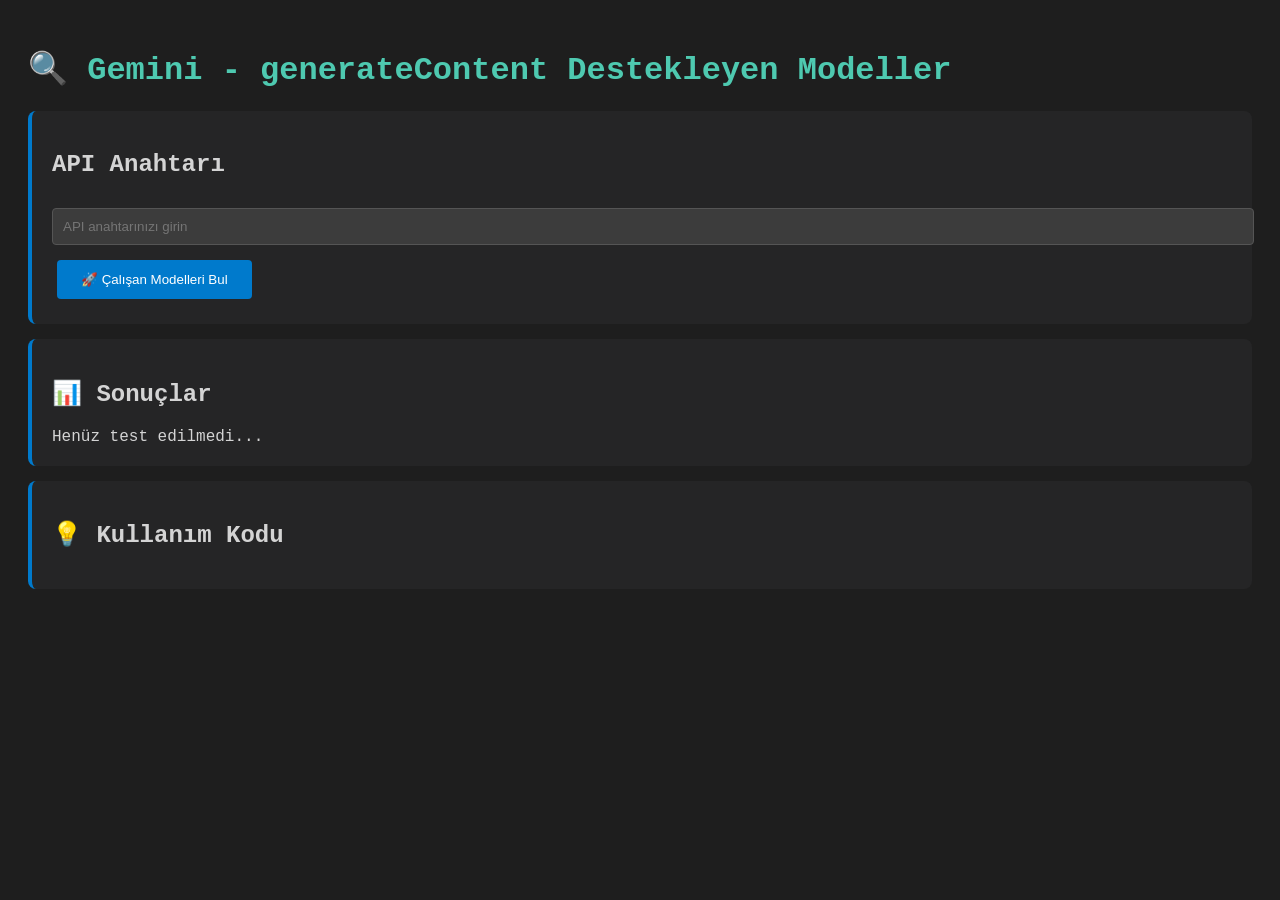
<file: find-working-model.html>
<!DOCTYPE html>
<html lang="tr">
<head>
    <meta charset="UTF-8">
    <title>Gemini - Çalışan Modelleri Bul</title>
    <style>
        body {
            font-family: 'Courier New', monospace;
            padding: 20px;
            background: #1e1e1e;
            color: #d4d4d4;
        }
        .box {
            background: #252526;
            padding: 20px;
            margin: 15px 0;
            border-radius: 8px;
            border-left: 4px solid #007acc;
        }
        button {
            background: #007acc;
            color: white;
            border: none;
            padding: 12px 24px;
            border-radius: 4px;
            cursor: pointer;
            margin: 5px;
        }
        button:hover { background: #005a9e; }
        input {
            width: 100%;
            padding: 10px;
            background: #3c3c3c;
            border: 1px solid #555;
            color: #d4d4d4;
            border-radius: 4px;
            margin: 10px 0;
        }
        pre {
            background: #1e1e1e;
            padding: 15px;
            border-radius: 4px;
            overflow-x: auto;
            font-size: 12px;
        }
        .success { color: #4ec9b0; }
        .error { color: #f48771; }
        .model-item {
            padding: 10px;
            margin: 5px 0;
            background: #1e1e1e;
            border-radius: 4px;
            border-left: 3px solid #4ec9b0;
        }
    </style>
</head>
<body>
    <h1 style="color: #4ec9b0;">🔍 Gemini - generateContent Destekleyen Modeller</h1>
    
    <div class="box">
        <h2>API Anahtarı</h2>
        <input type="password" id="apiKey" placeholder="API anahtarınızı girin">
        <button onclick="findWorkingModels()">🚀 Çalışan Modelleri Bul</button>
    </div>

    <div class="box">
        <h2>📊 Sonuçlar</h2>
        <div id="results">Henüz test edilmedi...</div>
    </div>

    <div class="box">
        <h2>💡 Kullanım Kodu</h2>
        <div id="code"></div>
    </div>

    <script>
        async function findWorkingModels() {
            const apiKey = document.getElementById('apiKey').value.trim();
            const resultsDiv = document.getElementById('results');
            const codeDiv = document.getElementById('code');
            
            if (!apiKey) {
                resultsDiv.innerHTML = '<span class="error">❌ API anahtarı girin!</span>';
                return;
            }

            resultsDiv.innerHTML = '<p>🔄 Modeller taranıyor...</p>';
            codeDiv.innerHTML = '';

            try {
                // 1. Tüm modelleri listele
                const listUrl = `https://generativelanguage.googleapis.com/v1beta/models?key=${apiKey}`;
                const listResponse = await fetch(listUrl);
                const listData = await listResponse.json();

                if (!listResponse.ok) {
                    throw new Error(listData.error?.message || 'Model listesi alınamadı');
                }

                const allModels = listData.models || [];
                resultsDiv.innerHTML = `<p class="success">✅ ${allModels.length} model bulundu. generateContent destekleyenler filtreleniyor...</p>`;

                // 2. generateContent destekleyenleri filtrele
                const workingModels = allModels.filter(model => {
                    const methods = model.supportedGenerationMethods || [];
                    return methods.includes('generateContent');
                });

                if (workingModels.length === 0) {
                    resultsDiv.innerHTML += '<p class="error">❌ generateContent destekleyen model bulunamadı!</p>';
                    return;
                }

                // 3. Sonuçları göster
                let html = `<p class="success">✅ ${workingModels.length} çalışan model bulundu:</p>`;
                
                workingModels.forEach(model => {
                    const modelName = model.name.replace('models/', '');
                    html += `<div class="model-item">
                        <strong>${modelName}</strong><br>
                        <small>Display Name: ${model.displayName || 'N/A'}</small><br>
                        <small>Description: ${model.description || 'N/A'}</small>
                    </div>`;
                });

                resultsDiv.innerHTML = html;

                // 4. İlk çalışan modeli test et
                const firstModel = workingModels[0].name.replace('models/', '');
                await testModel(firstModel, apiKey, codeDiv);

            } catch (error) {
                resultsDiv.innerHTML = `<span class="error">❌ Hata: ${error.message}</span>`;
                console.error(error);
            }
        }

        async function testModel(modelName, apiKey, codeDiv) {
            codeDiv.innerHTML = '<p>🧪 Model test ediliyor...</p>';

            try {
                const url = `https://generativelanguage.googleapis.com/v1beta/models/${modelName}:generateContent?key=${apiKey}`;
                
                const response = await fetch(url, {
                    method: 'POST',
                    headers: { 'Content-Type': 'application/json' },
                    body: JSON.stringify({
                        contents: [{
                            parts: [{ text: 'Say hello' }]
                        }]
                    })
                });

                const data = await response.json();

                if (!response.ok) {
                    throw new Error(data.error?.message || 'Test başarısız');
                }

                const text = data?.candidates?.[0]?.content?.parts?.[0]?.text;

                if (text) {
                    codeDiv.innerHTML = `
                        <p class="success">✅ Model test edildi ve ÇALIŞIYOR!</p>
                        <p><strong>Test Yanıtı:</strong> "${text}"</p>
                        <h3>📋 utils/api.js İçin Kod:</h3>
                        <pre>// Gemini API implementation
async geminiChat(message, systemPrompt) {
  const MODEL = '${modelName}';
  const API_URL = \`https://generativelanguage.googleapis.com/v1beta/models/\${MODEL}:generateContent\`;
  const apiKey = this.getCurrentApiKey();
  
  const prompt = systemPrompt
    ? \`\${systemPrompt}\\n\\nUser: \${message}\`
    : message;

  try {
    const response = await fetch(\`\${API_URL}?key=\${apiKey}\`, {
      method: 'POST',
      headers: {
        'Content-Type': 'application/json'
      },
      body: JSON.stringify({
        contents: [{
          parts: [{ text: prompt }]
        }],
        generationConfig: {
          temperature: 0.7,
          topK: 40,
          topP: 0.95,
          maxOutputTokens: 1024
        }
      })
    });

    const data = await response.json();
    console.log('Gemini response:', data);

    if (!response.ok) {
      console.error('Gemini API Error Response:', data);
      throw new Error(data?.error?.message || 'Gemini API hatası');
    }

    const text = data?.candidates?.[0]?.content?.parts?.[0]?.text;

    if (!text) {
      console.error('Invalid Gemini response:', data);
      throw new Error('Gemini boş yanıt döndürdü');
    }

    return text;

  } catch (error) {
    console.error('Gemini API Error:', error);
    throw new Error(\`Gemini hatası: \${error.message}\`);
  }
}</pre>
                        <p><strong>Bu kodu utils/api.js dosyasındaki geminiChat() fonksiyonuna yapıştırın!</strong></p>
                    `;
                } else {
                    throw new Error('Yanıt boş');
                }

            } catch (error) {
                codeDiv.innerHTML = `<span class="error">❌ Test başarısız: ${error.message}</span>`;
            }
        }
    </script>
</body>
</html>
</file>
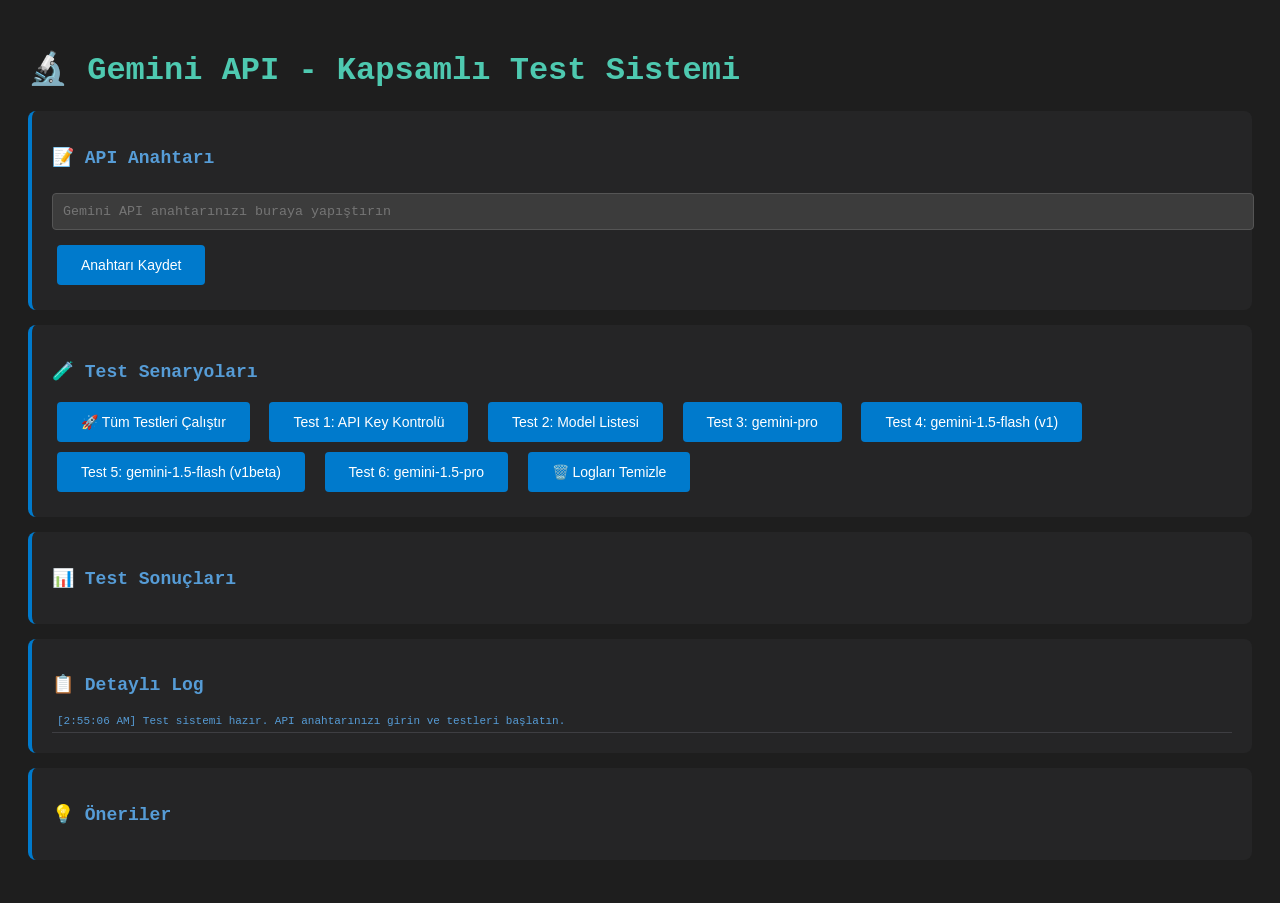
<file: gemini-test.html>
<!DOCTYPE html>
<html lang="tr">
<head>
    <meta charset="UTF-8">
    <meta name="viewport" content="width=device-width, initial-scale=1.0">
    <title>Gemini API Test - Nokta Atışı</title>
    <style>
        body {
            font-family: 'Courier New', monospace;
            padding: 20px;
            background: #1e1e1e;
            color: #d4d4d4;
        }
        .test-box {
            background: #252526;
            padding: 20px;
            margin: 15px 0;
            border-radius: 8px;
            border-left: 4px solid #007acc;
        }
        .success { border-left-color: #4ec9b0; }
        .error { border-left-color: #f48771; }
        .warning { border-left-color: #dcdcaa; }
        button {
            background: #007acc;
            color: white;
            border: none;
            padding: 12px 24px;
            border-radius: 4px;
            cursor: pointer;
            font-size: 14px;
            margin: 5px;
        }
        button:hover { background: #005a9e; }
        button:disabled { background: #3e3e42; cursor: not-allowed; }
        input {
            width: 100%;
            padding: 10px;
            background: #3c3c3c;
            border: 1px solid #555;
            color: #d4d4d4;
            border-radius: 4px;
            font-family: 'Courier New', monospace;
            margin: 10px 0;
        }
        pre {
            background: #1e1e1e;
            padding: 15px;
            border-radius: 4px;
            overflow-x: auto;
            font-size: 12px;
            border: 1px solid #3e3e42;
        }
        .status { 
            display: inline-block;
            padding: 4px 12px;
            border-radius: 12px;
            font-size: 12px;
            font-weight: bold;
        }
        .status.ok { background: #4ec9b0; color: #000; }
        .status.fail { background: #f48771; color: #000; }
        .status.pending { background: #dcdcaa; color: #000; }
        h1 { color: #4ec9b0; }
        h2 { color: #569cd6; font-size: 18px; }
        .log { 
            max-height: 400px;
            overflow-y: auto;
            font-size: 11px;
        }
        .log-entry {
            padding: 5px;
            border-bottom: 1px solid #3e3e42;
        }
        .log-error { color: #f48771; }
        .log-success { color: #4ec9b0; }
        .log-info { color: #569cd6; }
    </style>
</head>
<body>
    <h1>🔬 Gemini API - Kapsamlı Test Sistemi</h1>
    
    <div class="test-box">
        <h2>📝 API Anahtarı</h2>
        <input type="password" id="apiKeyInput" placeholder="Gemini API anahtarınızı buraya yapıştırın">
        <button onclick="saveApiKey()">Anahtarı Kaydet</button>
        <div id="keyStatus"></div>
    </div>

    <div class="test-box">
        <h2>🧪 Test Senaryoları</h2>
        <button onclick="testAll()">🚀 Tüm Testleri Çalıştır</button>
        <button onclick="test1()">Test 1: API Key Kontrolü</button>
        <button onclick="test2()">Test 2: Model Listesi</button>
        <button onclick="test3()">Test 3: gemini-pro</button>
        <button onclick="test4()">Test 4: gemini-1.5-flash (v1)</button>
        <button onclick="test5()">Test 5: gemini-1.5-flash (v1beta)</button>
        <button onclick="test6()">Test 6: gemini-1.5-pro</button>
        <button onclick="clearLog()">🗑️ Logları Temizle</button>
    </div>

    <div class="test-box">
        <h2>📊 Test Sonuçları</h2>
        <div id="results"></div>
    </div>

    <div class="test-box">
        <h2>📋 Detaylı Log</h2>
        <div id="log" class="log"></div>
    </div>

    <div class="test-box">
        <h2>💡 Öneriler</h2>
        <div id="recommendations"></div>
    </div>

    <script>
        let apiKey = '';
        let testResults = {};
        let logs = [];

        function log(message, type = 'info') {
            const timestamp = new Date().toLocaleTimeString();
            logs.push({ timestamp, message, type });
            updateLogDisplay();
            console.log(`[${type.toUpperCase()}] ${message}`);
        }

        function updateLogDisplay() {
            const logDiv = document.getElementById('log');
            logDiv.innerHTML = logs.map(l => 
                `<div class="log-entry log-${l.type}">[${l.timestamp}] ${l.message}</div>`
            ).join('');
            logDiv.scrollTop = logDiv.scrollHeight;
        }

        function clearLog() {
            logs = [];
            updateLogDisplay();
        }

        function saveApiKey() {
            apiKey = document.getElementById('apiKeyInput').value.trim();
            if (apiKey) {
                localStorage.setItem('gemini_test_key', apiKey);
                document.getElementById('keyStatus').innerHTML = 
                    '<span class="status ok">✓ API Anahtarı Kaydedildi</span>';
                log('API anahtarı kaydedildi', 'success');
            } else {
                document.getElementById('keyStatus').innerHTML = 
                    '<span class="status fail">✗ API Anahtarı Boş</span>';
                log('API anahtarı boş!', 'error');
            }
        }

        function loadApiKey() {
            const saved = localStorage.getItem('gemini_test_key');
            if (saved) {
                apiKey = saved;
                document.getElementById('apiKeyInput').value = apiKey;
                document.getElementById('keyStatus').innerHTML = 
                    '<span class="status ok">✓ Kaydedilmiş Anahtar Yüklendi</span>';
            }
        }

        async function testAll() {
            log('=== TÜM TESTLER BAŞLATILIYOR ===', 'info');
            testResults = {};
            
            await test1();
            await sleep(1000);
            await test2();
            await sleep(1000);
            await test3();
            await sleep(1000);
            await test4();
            await sleep(1000);
            await test5();
            await sleep(1000);
            await test6();
            
            generateRecommendations();
        }

        async function test1() {
            log('TEST 1: API Key Kontrolü', 'info');
            
            if (!apiKey) {
                testResults.test1 = { success: false, message: 'API anahtarı girilmemiş' };
                log('❌ API anahtarı yok', 'error');
                updateResults();
                return;
            }

            if (apiKey.length < 30) {
                testResults.test1 = { success: false, message: 'API anahtarı çok kısa (geçersiz olabilir)' };
                log('⚠️ API anahtarı şüpheli derecede kısa', 'error');
                updateResults();
                return;
            }

            testResults.test1 = { success: true, message: 'API anahtarı formatı geçerli görünüyor' };
            log('✅ API anahtarı formatı OK', 'success');
            updateResults();
        }

        async function test2() {
            log('TEST 2: Mevcut Modelleri Listeleme', 'info');
            
            if (!apiKey) {
                testResults.test2 = { success: false, message: 'API anahtarı yok' };
                updateResults();
                return;
            }

            try {
                const url = `https://generativelanguage.googleapis.com/v1beta/models?key=${apiKey}`;
                log(`İstek gönderiliyor: ${url.replace(apiKey, 'API_KEY')}`, 'info');
                
                const response = await fetch(url);
                const data = await response.json();

                if (!response.ok) {
                    throw new Error(data.error?.message || 'API hatası');
                }

                const models = data.models || [];
                const modelNames = models.map(m => m.name).join(', ');
                
                testResults.test2 = { 
                    success: true, 
                    message: `${models.length} model bulundu`,
                    data: modelNames
                };
                
                log(`✅ ${models.length} model listelendi`, 'success');
                log(`Modeller: ${modelNames}`, 'info');
                
            } catch (error) {
                testResults.test2 = { success: false, message: error.message };
                log(`❌ Model listesi alınamadı: ${error.message}`, 'error');
            }
            
            updateResults();
        }

        async function test3() {
            await testModel('gemini-pro', 'v1beta', 'TEST 3');
        }

        async function test4() {
            await testModel('gemini-1.5-flash', 'v1', 'TEST 4');
        }

        async function test5() {
            await testModel('gemini-1.5-flash', 'v1beta', 'TEST 5');
        }

        async function test6() {
            await testModel('gemini-1.5-pro', 'v1beta', 'TEST 6');
        }

        async function testModel(model, version, testName) {
            log(`${testName}: ${model} (${version})`, 'info');
            
            if (!apiKey) {
                testResults[testName.toLowerCase().replace(' ', '')] = { 
                    success: false, 
                    message: 'API anahtarı yok' 
                };
                updateResults();
                return;
            }

            const url = `https://generativelanguage.googleapis.com/${version}/models/${model}:generateContent?key=${apiKey}`;
            
            log(`URL: ${url.replace(apiKey, 'API_KEY')}`, 'info');

            try {
                const response = await fetch(url, {
                    method: 'POST',
                    headers: { 'Content-Type': 'application/json' },
                    body: JSON.stringify({
                        contents: [{
                            parts: [{ text: 'Say hello in one word' }]
                        }],
                        generationConfig: {
                            temperature: 0.7,
                            maxOutputTokens: 10
                        }
                    })
                });

                const data = await response.json();

                if (!response.ok) {
                    throw new Error(data.error?.message || `HTTP ${response.status}`);
                }

                const text = data?.candidates?.[0]?.content?.parts?.[0]?.text;
                
                if (text) {
                    testResults[testName.toLowerCase().replace(' ', '')] = { 
                        success: true, 
                        message: `Başarılı! Yanıt: "${text}"`,
                        model: model,
                        version: version
                    };
                    log(`✅ ${model} ÇALIŞIYOR! Yanıt: "${text}"`, 'success');
                } else {
                    throw new Error('Yanıt boş');
                }

            } catch (error) {
                testResults[testName.toLowerCase().replace(' ', '')] = { 
                    success: false, 
                    message: error.message,
                    model: model,
                    version: version
                };
                log(`❌ ${model} ÇALIŞMIYOR: ${error.message}`, 'error');
            }

            updateResults();
        }

        function updateResults() {
            const resultsDiv = document.getElementById('results');
            let html = '<table style="width:100%; border-collapse: collapse;">';
            html += '<tr style="border-bottom: 2px solid #3e3e42;"><th style="text-align:left; padding:10px;">Test</th><th style="text-align:left; padding:10px;">Durum</th><th style="text-align:left; padding:10px;">Sonuç</th></tr>';
            
            Object.keys(testResults).forEach(key => {
                const result = testResults[key];
                const status = result.success ? 
                    '<span class="status ok">✓ BAŞARILI</span>' : 
                    '<span class="status fail">✗ BAŞARISIZ</span>';
                
                html += `<tr style="border-bottom: 1px solid #3e3e42;">
                    <td style="padding:10px;">${key.toUpperCase()}</td>
                    <td style="padding:10px;">${status}</td>
                    <td style="padding:10px;">${result.message}</td>
                </tr>`;
            });
            
            html += '</table>';
            resultsDiv.innerHTML = html;
        }

        function generateRecommendations() {
            const recDiv = document.getElementById('recommendations');
            let recommendations = [];

            // Hangi testler başarılı?
            const successfulTests = Object.keys(testResults).filter(k => testResults[k].success);
            
            if (successfulTests.length === 0) {
                recommendations.push('❌ <strong>HİÇBİR TEST BAŞARILI DEĞİL!</strong>');
                recommendations.push('• API anahtarınız geçersiz olabilir');
                recommendations.push('• Yeni bir API anahtarı oluşturun: <a href="https://makersuite.google.com/app/apikey" target="_blank">Google AI Studio</a>');
                recommendations.push('• API kotanız dolmuş olabilir');
            } else {
                recommendations.push(`✅ <strong>${successfulTests.length} test başarılı!</strong>`);
                
                successfulTests.forEach(test => {
                    const result = testResults[test];
                    if (result.model) {
                        recommendations.push(`• <strong>${result.model}</strong> modelini <code>${result.version}</code> ile kullanabilirsiniz`);
                    }
                });

                // En iyi çalışan modeli bul
                const workingModels = successfulTests
                    .map(t => testResults[t])
                    .filter(r => r.model);

                if (workingModels.length > 0) {
                    const best = workingModels[0];
                    recommendations.push('');
                    recommendations.push(`<strong>📌 ÖNERİLEN KONFİGÜRASYON:</strong>`);
                    recommendations.push(`<pre>const MODEL = '${best.model}';
const API_URL = 'https://generativelanguage.googleapis.com/${best.version}/models/${best.model}:generateContent';</pre>`);
                }
            }

            recDiv.innerHTML = recommendations.join('<br>');
            log('=== TEST RAPORU OLUŞTURULDU ===', 'success');
        }

        function sleep(ms) {
            return new Promise(resolve => setTimeout(resolve, ms));
        }

        // Sayfa yüklendiğinde
        window.onload = function() {
            loadApiKey();
            log('Test sistemi hazır. API anahtarınızı girin ve testleri başlatın.', 'info');
        };
    </script>
</body>
</html>
</file>
